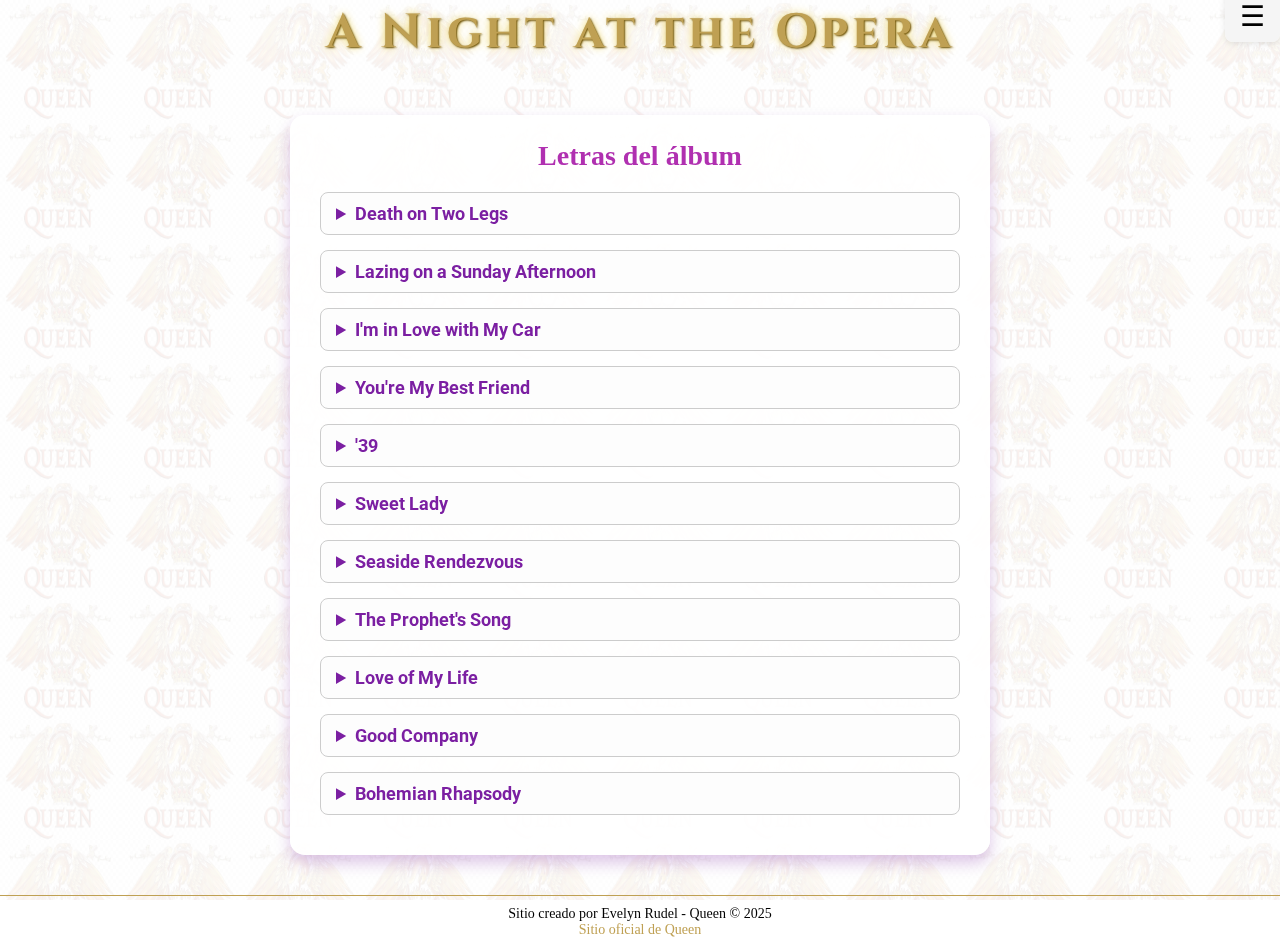
<file: letras.html>
<!DOCTYPE html>
<html lang="es">
<head>
  <meta charset="UTF-8">
  <meta name="viewport" content="width=device-width, initial-scale=1.0">
  <title>Letras - A Night at the Opera</title>
  <link rel="stylesheet" href="estilos.css">
  <link href="https://fonts.googleapis.com/css2?family=Cinzel&family=Playfair+Display&family=Roboto&display=swap" rel="stylesheet">
</head>

<body>
  <header>
    <h1>A Night at the Opera</h1>

    <nav>
      <input type="checkbox" id="menu-toggle">
      <label for="menu-toggle" class="menu-icon">☰</label>
      <ul class="menu">
        <li><a href="index.html">Portada y canciones</a></li>
        <li><a href="letras.html">Letras</a></li>
        <li><a href="videos.html">Videos</a></li>
      </ul>
    </nav>
  </header>

  <main>
    <section id="letras">
        <h2>Letras del álbum</h2>
      
        <details>
          <summary>Death on Two Legs </summary>
         
  <p>You suck my blood like a leech<br>
    You break the law and you breach<br>
    Screw my brain till it hurts<br>
    You've taken all my money and you want more</p>
  
    <p>Misguided old mule<br>
    With your pig headed rules<br>
    With your narrow minded cronies<br>
    Who are fools of the first division</p>
  
    <p>Death on two legs<br>
    You're tearing me apart<br>
    Death on two legs<br>
    You've never had a heart of your own</p>
  
    <p>Kill joy<br>
    Bad guy<br>
    Big talking<br>
    Small fry</p>
  
    <p>You're just an old barrow boy<br>
    Have you found a new toy<br>
    To replace me?<br>
    Can you face me?</p>
  
    <p>But now you can kiss<br>
    My ass goodbye</p>
  
    <p>Feel good<br>
    Are you satisfied?<br>
    Do you feel like<br>
    Suicide? (I think you should)</p>
  
    <p>Is your conscience all right<br>
    Does it plague you at night?<br>
    Do you feel good?<br>
    Feel good?</p>
  
    <p>Talk like a big business tycoon<br>
    You're just a hot air balloon<br>
    So no one gives you a damn<br>
    You're just an overgrown schoolboy, let me tan your hide</p>
  
    <p>A dog with disease<br>
    You're the king of the sleaze<br>
    Put your money where your mouth is<br>
    Mr. Know-All, was the fin on your back part of the deal? Shark</p>
  
    <p>Death on two legs<br>
    You're tearing me apart<br>
    Death on two legs<br>
    You've never had a heart (you never did) of your own (right from the start)</p>
  
    <p>Insane<br>
    Should be put inside<br>
    You're a sewer rat<br>
    Decaying in a cesspool of pride</p>
  
    <p>Should be made unemployed<br>
    Make yourself null and void<br>
    Make me feel good<br>
    I feel good</p>

        </details>
      
        <details>
          <summary>Lazing on a Sunday Afternoon</summary>
          <p>I go out to work on Monday morning<br>
         Tuesday I go off to honeymoon<br>
        I'll be back again before it's time for sunnydown<br>
        I'll be lazing on a Sunday afternoon</p>

        <p>Bicycling on every Wednesday evening<br>
        Thursday I go waltzing to the zoo<br>
        I come from London town, I'm just an ordinary guy<br>
        Fridays I go painting in the Louvre</p>

        <p>I'm bound to be proposing on a Saturday night<br>
        There he goes again<br>
        I'll be lazing on a Sunday, lazing on a Sunday<br>
        Lazing on a Sunday afternoon</p>
        </details>
      
        <details>
          <summary>I'm in Love with My Car</summary>
          <p>The machine of a dream<br>
            Such a clean machine<br>
            With the pistons a-pumpin'<br>
            And the hubcaps all gleam</p>
            
            <p>When I'm holding your wheel<br>
            All I hear is your gear<br>
            With my hand on your grease gun<br>
            It's like a disease son</p>
            
            <p>I'm in love with my car<br>
            Gotta feel for my automobile<br>
            Get a grip on my boy racer rollbar<br>
            Such a thrill when your radials squeal</p>
            
            <p>Told my girl I have to forget her<br>
            Rather buy me a new carburettor<br>
            So she made tracks sayin' this is the end now<br>
            Cars don't talk back they're just four-wheeled friends now</p>
            
            <p>When I'm holding your wheel<br>
            All I hear is your gear<br>
            When I'm cruisin' in overdrive<br>
            Don't have to listen to no run-of-the-mill talk jive</p>
            
            <p>I'm in love with my car<br>
            (Ooh, I'm in love with my car)<br>
            Gotta feel for my automobile<br>
            I'm in love with my car<br>
            (Ooh, I'm in love with my car)<br>
            String-back gloves in my automolove!</p>
        </details>
      
        <details>
          <summary>You're My Best Friend</summary>
          <p>Ooh, you make me live<br>
            Whatever this world can give to me<br>
            It's you, you're all I see<br>
            Ooh, you make me live now, honey<br>
            Ooh, you make me live</p>
            
            <p>Oh, you're the best friend that I ever had<br>
            I've been with you such a long time<br>
            You're my sunshine<br>
            And I want you to know<br>
            That my feelings are true<br>
            I really love you<br>
            (Ooh) Oh, you're my best friend</p>
            
            <p>Ooh, you make me live<br>
            Ooh, I've been wandering 'round ('Round)<br>
            But still come back to you<br>
            (Ooh, still come back to you)<br>
            In rain or shine, you've stood by me, girl (Girl)<br>
            I'm happy at home<br>
            (happy at home)<br>
            You're my best friend</p>
            
            <p>Ooh, you make me live<br>
            Whenever this world is cruel to me<br>
            I got you to help me forgive<br>
            Ooh, you make me live now, honey<br>
            Ooh, you make me live</p>
            
            <p>Oh, you're the first one<br>
            When things turn out bad<br>
            You know I'll never be lonely<br>
            You're my only one<br>
            And I love the things<br>
            I really love the things that you do<br>
            Oh, you're my best friend (Oh)</p>
            
            <p>Ooh, you make me live<br>
            (Live, live, live)<br>
            I'm happy, happy at home<br>
            You're my best friend, oh<br>
            Oh, you're my best friend</p>
            
            <p>Ooh, you make me live, ooh<br>
            Ooh, you're my best friend</p>
        </details>
      
        <details>
          <summary>'39</summary>
          <p>In the year of '39 assembled here the volunteers<br>
            In the days when the lands were few<br>
            Here the ship sailed out into the blue and sunny morn<br>
            The sweetest sight ever seen</p>
            
            <p>And the night followed day<br>
            And the story tellers say<br>
            That the score brave souls inside<br>
            For many a lonely day sailed across the milky seas<br>
            Never looked back, never feared, never cried</p>
            
            <p>Don't you hear my call though you're many years away?<br>
            Don't you hear me calling you?<br>
            Write your letters in the sand<br>
            For the day I take your hand<br>
            In the land that our grandchildren knew</p>
            
            <p>In the year of '39 came a ship in from the blue<br>
            The volunteers came home that day<br>
            And they bring good news of a world so newly born<br>
            Though their hearts so heavily weigh</p>
            
            <p>For the earth is old and grey, little darling wellaway<br>
            But my love this cannot be<br>
            For so many years have gone though I'm older but a year<br>
            Your mother's eyes from your eyes cry to me</p>
            
            <p>Don't you hear my call though you're many years away?<br>
            Don't you hear me calling you?<br>
            Write your letters in the sand<br>
            For the day I take your hand<br>
            In the land that our grandchildren knew</p>
            
            <p>Don't you hear my call though you're many years away?<br>
            Don't you hear me calling you?<br>
            All your letters in the sand cannot heal me like your hand</p>
            
            <p>For my life<br>
            Still ahead<br>
            Pity me</p>
        </details>
      
        <details>
          <summary>Sweet Lady</summary>
          <p>Ooh, I like it</p>

            <p>You call me up and treat me like a dog<br>
            You call me up and tear me up inside<br>
            You've got me on a lead<br>
            Ooh, you bring me down<br>
            You shout around<br>
            You don't believe that I'm alone<br>
            Ooh, you don't believe me</p>

            <p>Sweet lady<br>
            Sweet lady<br>
            Sweet lady (sweet lady)... stay sweet</p>

            <p>You say<br>
            You call me up and feed me all the lines<br>
            You call me sweet like I'm some kind of cheese<br>
            Waiting on the shelf<br>
            You eat me up<br>
            You hold me down<br>
            I'm just a fool to make you a home</p>

            <p>Ooh, you really do<br>
            And you say<br>
            Sweet lady<br>
            (Sweet lady)<br>
            Sweet lady<br>
            (Sweet lady)<br>
            Sweet lady (ooh, come on)... stay sweet</p>

            <p>My sweet lady<br>
            Though it seems like we wait forever<br>
            Stay sweet, baby<br>
            Believe and we've got everything we need</p>

            <p>(Got everything we need)</p>

            <p>Sweet lady<br>
            Sweet lady<br>
            Sweet lady (Yeah, ooh, ooh)... stay sweet<br>
            Stay sweet</p>

            <p>Runaway come on<br>
            Yeah yeah<br>
            Yeah yeah</p>

            <p>Sweet lady<br>
            Woo!</p>

        </details>
      
        <details>
          <summary>Seaside Rendezvous</summary>
          <p>Seaside<br>
            Whenever you stroll along with me I'm merely contemplating what you feel inside<br>
            Meanwhile<br>
            I ask you to be my Clementine</p>
            
            <p>You say you will if you could but you can't<br>
            I love you madly<br>
            Let my imagination run away with you gladly<br>
            A brand-new angle<br>
            Highly commendable<br>
            Seaside rendezvous</p>
            
            <p>I feel so romantic. Can we do it again?<br>
            Can we do it again sometime? (ooh I like that)<br>
            Fantastic, c'est la vie mesdames et messieurs<br>
            And at the peak of the season, the Mediterranean<br>
            This time of year it's so fashionable</p>
            
            <p>I feel like dancing in the rain<br>
            Can I have a volunteer?<br>
            Just keep right on dancing<br>
            What a damn jolly good idea -</p>
            
            <p>It's such a jollification as a matter of fact, so très charmant, my dear</p>
            
            <p>Underneath the moonlight<br>
            Together we'll sail across the sea reminiscing every night (shine on silvery moonlight)<br>
            Meantime (in the meantime, baby)<br>
            I ask you to be my Valentine</p>
            
            <p>You say you'd have to tell your daddy if you can<br>
            I'll be your Valentino<br>
            We'll ride upon an omnibus and then the casino</p>
            
            <p>Get a new facial<br>
            Start a sensational</p>
            
            <p>Seaside rendezvous — so adorable<br>
            Seaside rendezvous — ooh hoo<br>
            Seaside rendezvous — give us a kiss</p>
        </details>
      
        <details>
          <summary>The Prophet's Song</summary>
          <p>Oh, oh, people of the earth<br>
            "Listen to the warning,"<br>
            The seer he said<br>
            Beware the storm that gathers here<br>
            Listen to the wise man.</p>
            
            <p>I dreamed I saw on a moonlit stair<br>
            Spreading his hands on the multitude there<br>
            A man who cried for a love gone stale<br>
            And ice cold hearts of charity bare.<br>
            I watched as fear took the old man's gaze<br>
            Hopes of the young in troubled graves<br>
            "I see no day," I heard him say<br>
            So grey is the face of every mortal.</p>
            
            <p>Oh, oh, people of the earth<br>
            "Listen to the warning,"<br>
            The prophet he said<br>
            For soon the cold of night will fall<br>
            Summoned by your own hand.</p>
            
            <p>Oh, oh, children of the land<br>
            Quicken to the new life<br>
            Take my hand<br>
            Fly and find the new green bough<br>
            Return like the white dove.</p>
            
            <p>He told of death as a bone white haze<br>
            Taking the lost and the unloved babe<br>
            Late too late all the wretches run<br>
            These kings of beasts now counting their days.</p>
            
            <p>From mother's love is the son estranged<br>
            Married his own his precious gain<br>
            The earth will shake in two will break<br>
            And death all around will be your dowry</p>
            
            <p>Oh, oh, people of the earth<br>
            "Listen to the warning,"<br>
            the seer he said<br>
            For those who hear and mark my words<br>
            Listen to the good plan</p>
            
            <p>Oh, oh, oh, oh and two by two my human zoo<br>
            They'll be running for to come<br>
            Running for to come out of the rain</p>
            
            <p>Oh, flee for your life<br>
            Who heed me not, let all your treasure make you<br>
            Oh, fear for your life<br>
            Deceive you not, the fires of hell will take you<br>
            Should death await you</p>
            
            <p>Ah, people can you hear me?<br>
            And now I know, and now I know<br>
            And now I know, and now I know<br>
            That you can hear me<br>
            And now I know, and now I know<br>
            And now I know, now I know<br>
            Now I know, now I know<br>
            Now I know, now I know<br>
            Now I know<br>
            The earth will shake in two will break<br>
            The earth will shake in two will break<br>
            Death all around around around around<br>
            Around around around around</p>
            
            <p>Now I know, now I know<br>
            Now I know, now I know<br>
            Now I know, now I know<br>
            Now I know, now I know<br>
            Now I know, now I know<br>
            Now I know<br>
            Whoa, whoa, whoa, whoa<br>
            Whoa, whoa, whoa, whoa⟓</p>
            
            <p>Listen to the wise listen to the wise listen to the wise<br>
            Listen to the wise listen to the wise man<br>
            La la<br>
            La la la la la la<br>
            La la la la la la<br>
            La la la la la la<br>
            La la la la la la<br>
            La la la la la la<br>
            La la la la la la<br>
            La la<br>
            La la<br>
            La la<br>
            Come here (I - You)<br>
            Come here (I - You)<br>
            Come here (I - You)<br>
            Come here (I - You)</p>
            
            <p>Ah ah ah ah ah<br>
            Listen to the man listen to the man listen to the man listen to the madman</p>
            
            <p>God gave you grace to purge this place<br>
            And peace all around may be your fortune</p>
            
            <p>Oh, oh, children of the land<br>
            Love is still the answer take my hand<br>
            The vision fades a voice I hear<br>
            "Listen to the madman!"</p>
            
            <p>Ooh, but still I fear and still I dare not<br>
            Laugh at the madman!</p>
        </details>
      
        <details>
          <summary>Love of My Life</summary>
          <p>Love of my life, you've hurt me<br>
            You've broken my heart<br>
            And now you leave me</p>
            
            <p>Love of my life, can't you see?<br>
            Bring it back, bring it back<br>
            Don't take it away from me<br>
            Because you don't know<br>
            What it means to me</p>
            
            <p>Love of my life, don't leave me<br>
            You've taken my love<br>
            (All my love)<br>
            You now desert me</p>
            
            <p>Love of my life, can't you see?<br>
            (Please bring it back, back)<br>
            Bring it back, bring it back<br>
            Don't take it away from me<br>
            Because you don't know<br>
            What it means to me</p>
            
            <p>You will remember<br>
            When this is blown over<br>
            And everything's all by the way<br>
            When I grow older<br>
            I will be there at your side<br>
            To remind you how I still love you<br>
            I still love you</p>
            
            <p>Back, hurry back<br>
            Please, bring it back home to me<br>
            Because you don't know<br>
            What it means to me</p>
            
            <p>Love of my life<br>
            Love of my life<br>
            Ooh, ooh</p>
        </details>
      
        <details>
          <summary>Good Company</summary>
          <p>"Take good care of what you've got,"<br>
            My father said to me<br>
            As he puffed his pipe and Baby B<br>
            He dandled on his knee<br>
            "Don't fool with fools who'll turn away<br>
            Keep all good company."<br>
            Ooh-ooh, ooh-ooh</p>
            
            <p>Take care of those you call your own<br>
            And keep good company</p>
            
            <p>Soon I grew and happy too<br>
            My very good friends and me<br>
            We'd play all day with Sally J<br>
            The girl from number four<br>
            And very soon I begged her, "Won't you keep me company?"</p>
            
            <p>Ooh-ooh, ooh-ooh<br>
            Ooh-ooh, ooh-ooh</p>
            
            <p>Come marry me for evermore<br>
            We'll be good company</p>
            
            <p>Now marriage is an institution. Sure<br>
            My wife and I, our needs and nothing more<br>
            All my friends by a year<br>
            By and by disappear<br>
            But we're safe enough behind our door</p>
            
            <p>I flourished in my humble trade<br>
            My reputation grew<br>
            The work devoured my waking hours<br>
            But when my time was through<br>
            Reward of all my efforts: my own limited company</p>
            
            <p>I hardly noticed Sally as we parted company</p>
            
            <p>All through the years<br>
            In the end, it appears<br>
            There was never really anyone but me</p>
            
            <p>Now I'm old, I puff my pipe<br>
            But no one's there to see<br>
            I ponder on the lesson of my life's insanity</p>
            
            <p>Take care of those you call your own<br>
            And keep good company</p>
        </details>
      
        <details>
          <summary>Bohemian Rhapsody</summary>
          <p>Is this the real life?<br>
            Is this just fantasy?<br>
            Caught in a landslide<br>
            No escape from reality</p>
            
            <p>Open your eyes<br>
            Look up to the skies and see<br>
            I'm just a poor boy, I need no sympathy<br>
            Because I'm easy come, easy go<br>
            Little high, little low<br>
            Any way the wind blows<br>
            Doesn't really matter to me, to me</p>
            
            <p>Mama, just killed a man<br>
            Put a gun against his head<br>
            Pulled my trigger, now he's dead<br>
            Mama, life had just begun<br>
            But now I've gone and thrown it all away</p>
            
            <p>Mama, ooh<br>
            Didn't mean to make you cry<br>
            If I'm not back again this time tomorrow<br>
            Carry on, carry on as if nothing really matters</p>
            
            <p>Too late, my time has come<br>
            Sends shivers down my spine<br>
            Body's aching all the time<br>
            Goodbye, everybody, I've got to go<br>
            Gotta leave you all behind and face the truth</p>
            
            <p>Mama, ooh (Any way the wind blows)<br>
            I don't wanna die<br>
            I sometimes wish I'd never been born at all</p>
            
            <p>I see a little silhouetto of a man<br>
            Scaramouche, Scaramouche, will you do the Fandango?<br>
            Thunderbolt and lightning very, very frightening me<br>
            (Galileo) Galileo<br>
            (Galileo) Galileo<br>
            Galileo Figaro<br>
            Magnifico-o-o-o-o</p>
            
            <p>I'm just a poor boy, nobody loves me<br>
            He's just a poor boy from a poor family<br>
            Spare him his life from this monstrosity</p>
            
            <p>Easy come, easy go, will you let me go?<br>
            Bismillah! No, we will not let you go (Let him go!)<br>
            Bismillah! We will not let you go (Let him go!)<br>
            Bismillah! We will not let you go (Let me go!)<br>
            Will not let you go (Let me go!)<br>
            Never let you go (Never, never, never, never let me go)<br>
            Oh oh oh oh<br>
            No, no, no, no, no, no, no<br>
            Oh, mamma mia, mamma mia (Mamma mia, let me go)<br>
            Beelzebub has a devil put aside for me, for me, for me</p>
            
            <p>So you think you can stone me and spit in my eye?<br>
            So you think you can love me and leave me to die?<br>
            Oh, baby, can't do this to me, baby<br>
            Just gotta get out, just gotta get right outta here</p>
            
            <p>Ooh, ooh yeah, ooh yeah</p>
            
            <p>Nothing really matters<br>
            Anyone can see<br>
            Nothing really matters<br>
            Nothing really matters to me</p>
            
            <p>Any way the wind blows</p>
        </details>
      
      </section>
  </main>

  <footer>
    <p>Sitio creado por Evelyn Rudel - Queen &copy; 2025</p>
    <p><a href="https://www.queenonline.com" target="_blank">Sitio oficial de Queen</a></p>
  </footer>
</body>
</html>
</file>
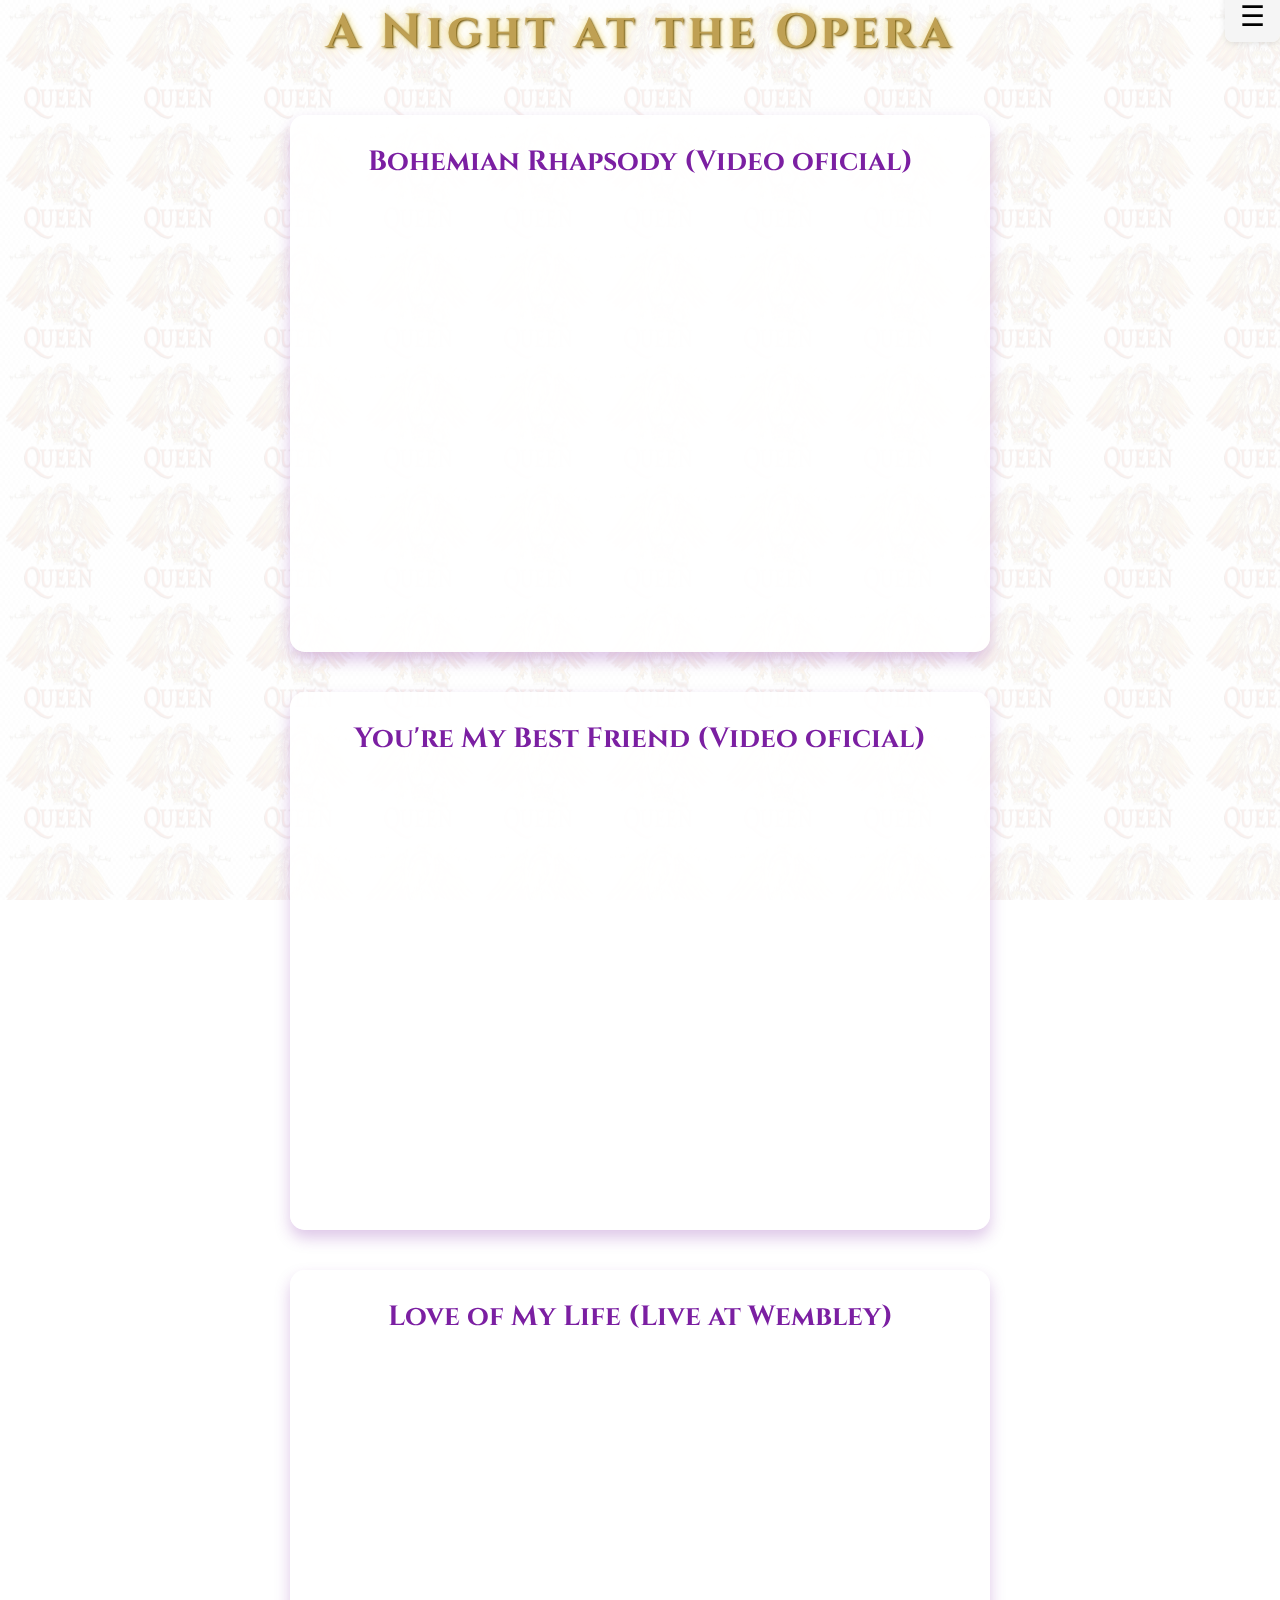
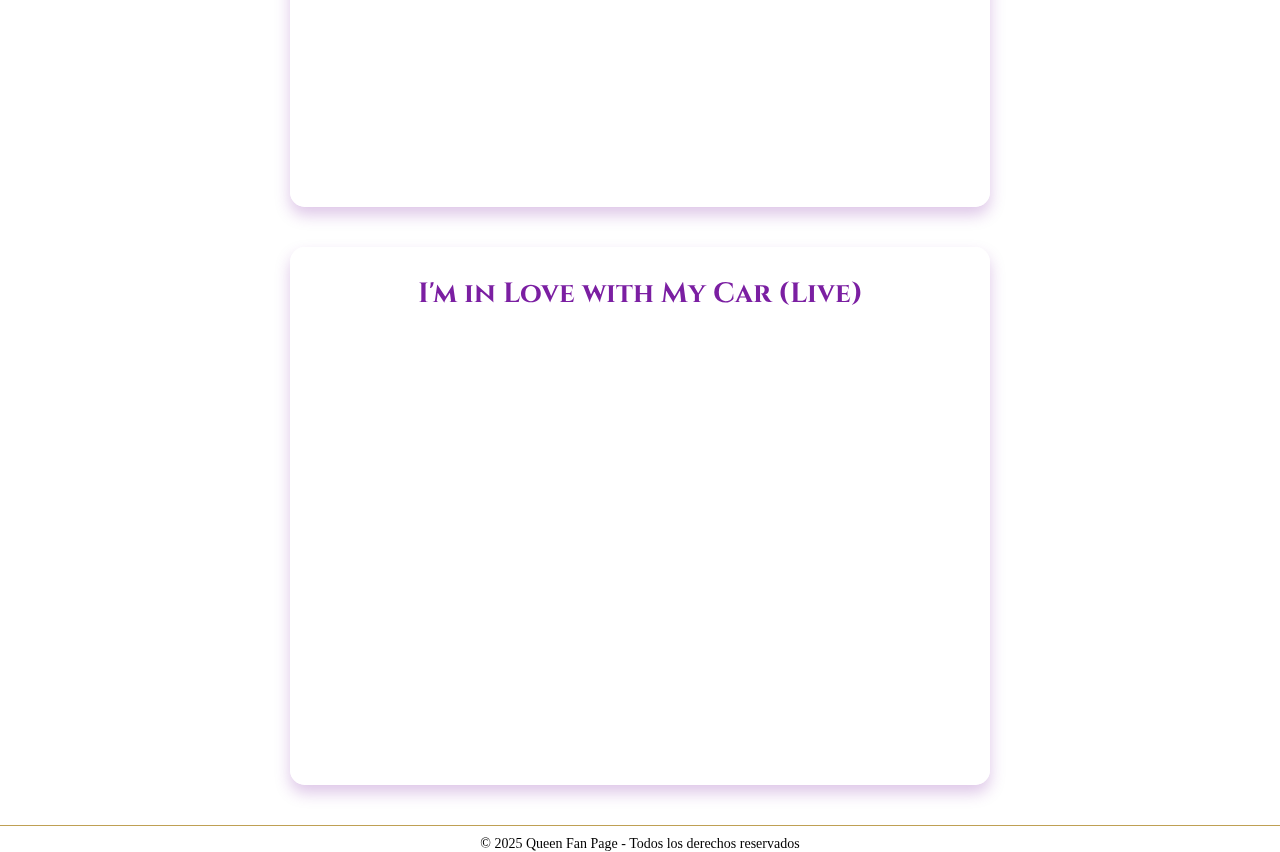
<file: videos.html>
<!DOCTYPE html>
<html lang="es">
<head>
  <meta charset="UTF-8" />
  <meta name="viewport" content="width=device-width, initial-scale=1.0"/>
  <title>Videos | Queen - A Night at the Opera</title>
  <link rel="stylesheet" href="estilos.css" />
  <link href="https://fonts.googleapis.com/css2?family=Cinzel:wght@400;700&family=Roboto&display=swap" rel="stylesheet" />
</head>
<body>
  <header>
    <h1>A Night at the Opera</h1>
    <nav>
        <input type="checkbox" id="menu-toggle">
        <label for="menu-toggle" class="menu-icon">☰</label>
  
        <ul class="menu">
            <li><a href="index.html">Portada y canciones</a></li>
            <li><a href="letras.html">Letras</a></li>
            <li><a href="videos.html">Videos</a></li>
          </ul>
      </nav>
  </header>
  <section id="portada">
    <h2>Bohemian Rhapsody (Video oficial)</h2>
    <iframe 
      width="100%" height="400" 
      src="https://www.youtube.com/embed/fJ9rUzIMcZQ" 
      title="Bohemian Rhapsody" 
      frameborder="0" 
      allow="accelerometer; autoplay; clipboard-write; encrypted-media; gyroscope; picture-in-picture" 
      allowfullscreen>
    </iframe>
  </section>
  
  <section id="portada">
    <h2>You're My Best Friend (Video oficial)</h2>
    <iframe 
      width="100%" height="400" 
      src="https://www.youtube.com/embed/HaZpZQG2z10" 
      title="You're My Best Friend" 
      frameborder="0" 
      allow="accelerometer; autoplay; clipboard-write; encrypted-media; gyroscope; picture-in-picture" 
      allowfullscreen>
    </iframe>
  </section>
  
  <section id="portada">
    <h2>Love of My Life (Live at Wembley)</h2>
    <iframe 
    width="100%" height="400" 
    src="https://www.youtube.com/embed/sUJkCXE4sAA?si=ZOXuZgEQZ756VSVY" 
    title="YouTube video player" 
    frameborder="0" 
    allow="accelerometer; autoplay; clipboard-write; encrypted-media; gyroscope; picture-in-picture; web-share" 
    referrerpolicy="strict-origin-when-cross-origin" 
    allowfullscreen>
  </iframe>
  </section>
  
  <section id="portada">
    <h2>I'm in Love with My Car (Live)</h2>
    <iframe 
    width="100%" height="400" 
    src="https://www.youtube.com/embed/oaEM4JYFPfw?si=MV-qYYuo90aD0gW_" 
    title="YouTube video player" 
    frameborder="0" 
    allow="accelerometer; autoplay; clipboard-write; encrypted-media; gyroscope; picture-in-picture; web-share" 
    referrerpolicy="strict-origin-when-cross-origin" 
    allowfullscreen>
  </iframe>
  </section>
  
  <footer>
    <p>© 2025 Queen Fan Page - Todos los derechos reservados</p>
  </footer>
</body>
<html>
</file>
<file: estilos.css>
* {
    margin: 0;
    padding: 0;
    box-sizing: border-box; 
  }
  
  /*  BODY  */
  body {
    position: relative;
    z-index: 0;
  }
  
  body::before {
    content: "";
    position: fixed;
    top: 0;
    left: 0;
    right: 0;
    bottom: 0;
    background-image: url('logoQueen.png');
    background-repeat: repeat;
    background-size: 120px 120px; /* Podés ajustar el tamaño */
    opacity: 0.07; /* Transparencia del fondo, ajustá a gusto */
    z-index: -1;
    pointer-events: none;
  }
  
  /*  TITULOS H1 Y H2 */
 
  header h1 {
    font-family: 'Cinzel', serif; 
    font-weight: 700;
    font-size: 48px; 
    color: #bfa053; 
    text-align: center; 
    letter-spacing: 4px; 
    text-shadow:
      1px 1px 2px #6b4f00, 
      0 0 8px #f0d96c;       
    margin-bottom: 50px;
    margin-top: 0; 
  }
  
  h2 {
    font-family: 'Cinzel', serif;
    font-size: 28px;
    text-align: center;
    color: #7b1fa2; /* Púrpura */
    margin-bottom: 35px;
  }
  
  /*  ENLACES  */
  a {
    color: #bfa053;
    text-decoration: none;
  }
  a:hover {
    text-decoration: underline;
  }
  
  /*  HEADER */
  header {
    display: block;           
    text-align: center;       
    margin-bottom: 40px;
    position: relative;       
  }
  
  
  nav {
    position: absolute;
    top: 0;
    right: 0;
  }
  
  /*  MENÚ HAMBURGUESA */
  #menu-toggle {
    display: none; 
  }
  
  .menu-icon {
    font-size: 28px;
    cursor: pointer;
    user-select: none;
    background-color: #f5f5f5;
    padding: 10px 15px;
    border-radius: 8px;
    box-shadow: 0 2px 6px rgba(0,0,0,0.1);
    transition: background-color 0.3s ease;
  }
  .menu-icon:hover {
    background-color: #e0c068; 
  }
  
  .menu {
    list-style: none;
    padding: 10px;
    margin-top: 10px;
    background-color: #f5f5f5;
    border-radius: 8px;
    max-width: 200px;
    box-shadow: 0 4px 12px rgba(0,0,0,0.1);
    display: none; 
    transition: all 0.3s ease;
  }
  
 
  #menu-toggle:checked + .menu-icon + .menu {
    display: block;
  }
  
  
  .menu li {
    margin: 8px 0;
  }
  .menu li a {
    font-family: 'Georgia', serif;
    font-weight: bold;
    font-size: 18px;
    color: #222;
    text-decoration: none;
    display: block;
    padding: 5px 10px;
  }
  .menu li a:hover {
    color: #b030b0;
    background-color: rgba(176, 48, 176, 0.15);
    border-radius: 5px;
  }
  
  /*  SECCIONES GENERALES  */
  section {
    margin-bottom: 60px;
    max-width: 700px;
    margin-left: auto;
    margin-right: auto;
  }
  
  /* PORTADA*/
  #portada {
    max-width: 700px;
    margin: 40px auto;
    background-color: rgba(255, 255, 255, 0.9);
    padding: 25px 30px;
    border-radius: 15px;
    box-shadow: 0 8px 15px rgba(123, 31, 162, 0.25);
    font-family: 'Roboto', sans-serif;
    color: #333;
    line-height: 1.6;
  }
  
  #portada figure {
    text-align: center;
    margin-bottom: 20px;
  }
  
  #portada img {
    width: 300px;
    border-radius: 12px;
    box-shadow: 0 5px 12px rgba(123, 31, 162, 0.3);
  }
  
  #portada figcaption {
    font-family: 'Cinzel', serif;
    font-size: 28px;
    text-align: center;
    color: #7b1fa2;
    margin-top: 15px;
    margin-bottom: 30px;
    font-weight: bold;
  }
  
  #portada p {
    margin-bottom: 18px;
    font-size: 1.05rem;
    line-height: 1.6;
  }
  
  /* CANCIONES */
  #canciones {
    max-width: 700px;
    margin: 40px auto 80px auto;
    background-color: rgba(255, 255, 255, 0.9); /* Mismo fondo que portada */
    padding: 30px 35px;
    border-radius: 15px;
    box-shadow: 0 8px 20px rgba(123, 31, 162, 0.25);
    font-family: 'Roboto', sans-serif;
    color: #333;
    line-height: 1.6;
  }
  
  #canciones h2 {
    font-family: 'Cinzel', serif;
    font-size: 28px;
    text-align: center;
    color: #7b1fa2;
    margin-bottom: 35px;
  }
  
  .cancion {
    background-color: #fff;
    border-radius: 12px;
    padding: 20px;
    box-shadow: 0 4px 12px rgba(123, 31, 162, 0.15);
    margin-bottom: 30px;
    transition: transform 0.25s ease;
  }
  
  .cancion:hover {
    transform: scale(1.04);
  }
  
  .cancion p {
    font-style: italic;
    margin-bottom: 15px;
    font-size: 1rem;
    color: #555;
  }
  
  /* iframe (Spotify) */
  .cancion iframe {
    border-radius: 12px;
    box-shadow: 0 3px 10px rgba(123, 31, 162, 0.3);
    display: block;
    margin: 0 auto;
    max-width: 100%;
    width: 300px;
    height: 380px;
  }
  
  /*  FOOTER  */
  footer {
    text-align: center;
    font-size: 14px;
    border-top: 1px solid #bfa053;
    padding-top: 10px;
    margin-top: 40px;
  }
/*  LETRAS  */
  #letras {
    max-width: 700px;
    margin: 40px auto;
    background-color: rgba(255, 255, 255, 0.9);
    padding: 25px 30px;
    border-radius: 15px;
    box-shadow: 0 8px 15px rgba(123, 31, 162, 0.25);
    font-family: 'Roboto', sans-serif;
    color: #333;
  }
  
  #letras h2 {
    font-family: 'Georgia', serif;
    color: #b030b0;
    margin-bottom: 20px;
    text-align: center;
  }
  
  details {
    margin-bottom: 15px;
    border: 1px solid #ccc;
    border-radius: 8px;
    padding: 10px 15px;
    background-color: #fdfdfd;
    transition: all 0.3s ease;
  }
  
  details[open] {
    background-color: #f3e6f8;
  }
  
  summary {
    font-weight: bold;
    font-size: 18px;
    cursor: pointer;
    color: #7b1fa2;
  }
</file>
